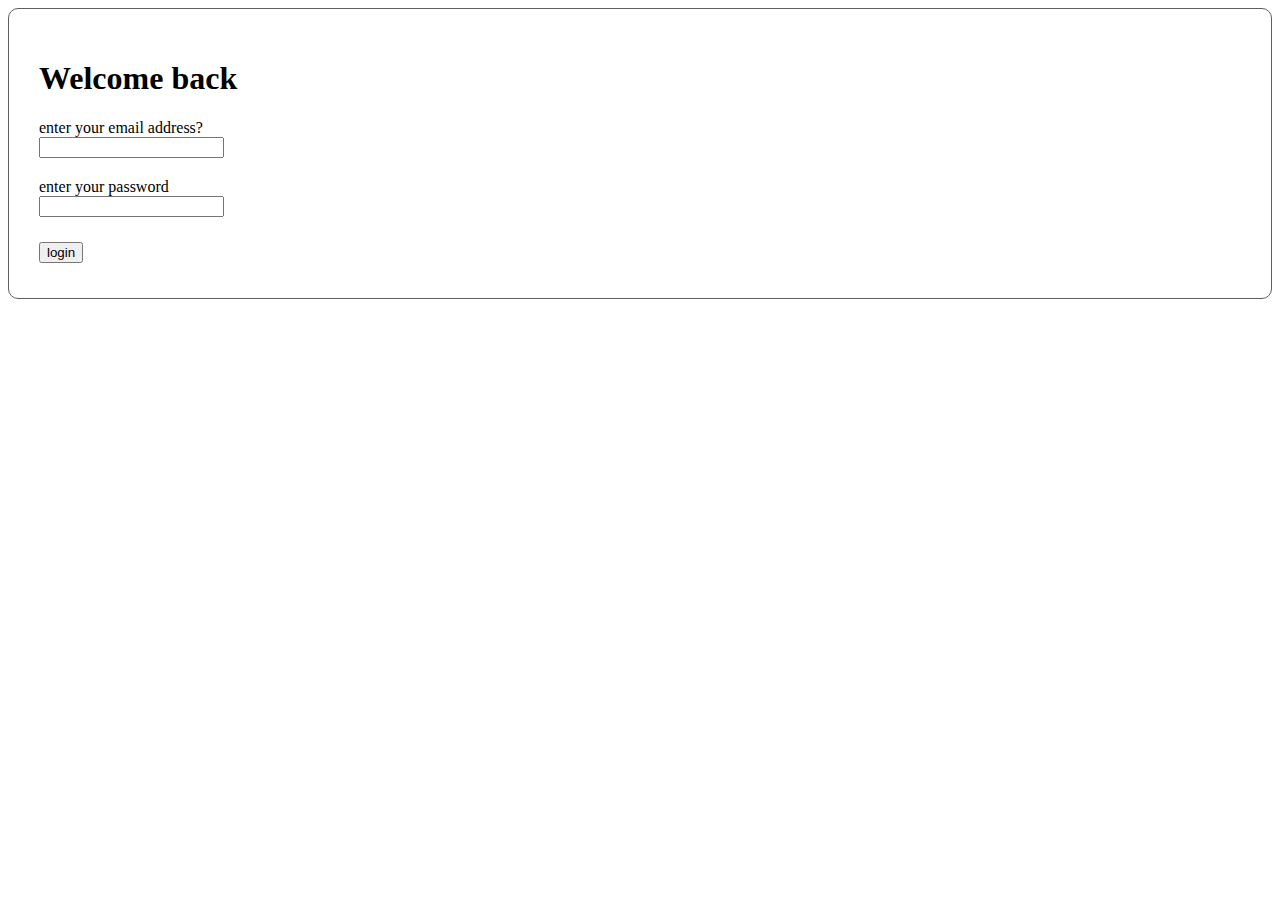
<file: htmlforms.html>
<!DOCTYPE html>
<html lang="en">

<head>
  <meta charset="UTF-8">
  <meta name="viewport" content="width=device-width, initial-scale=1.0">
  <title>Document</title>
  <style>
    body {
      border: 1px solid rgb(99, 94, 94);
      border-radius: 10px;
    }

    .password {
      margin: 20px auto;
    }

    .login {
      margin: 5px auto;
    }

    .htmlform {
      padding: 30px;
    }
  </style>
</head>

<body>

  <div class="htmlform">


    <h1>Welcome back</h1>



    <div class="text">
      <label for=email>enter your email address?</label>
      <br>
      <input type="email" id="email" required>
    </div>


    <div class="password">
      <label for="password">enter your password</label>
      <br>
      <input type="password" id="password" required>
      <br>


    </div>



    <input type="submit" value="login" class="login">
    </form>
  </div>
</body>

</html>
</file>
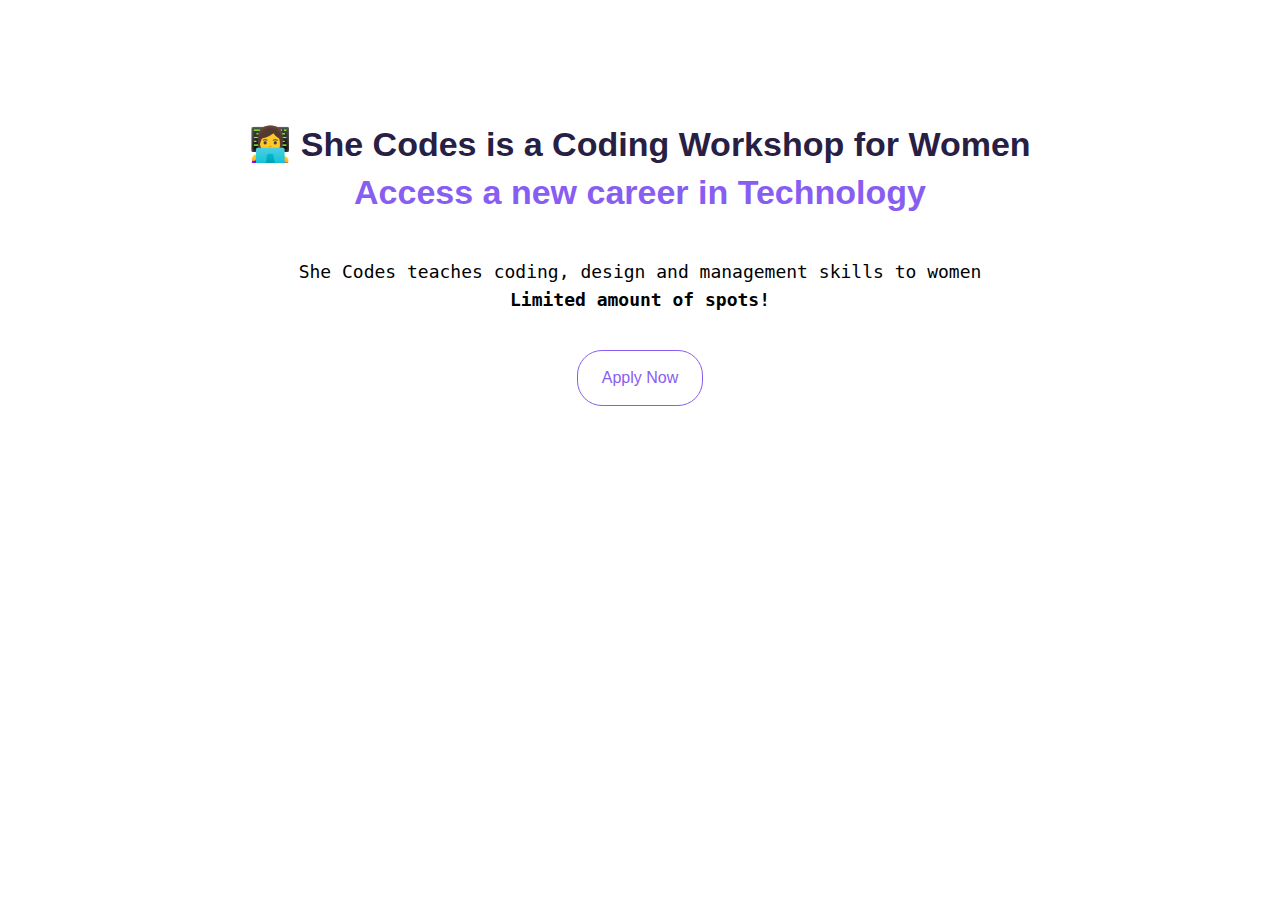
<file: javascript-week2.html>
<!DOCTYPE html>
<html lang="en">

<head>
  <meta charset="UTF-8" />
  <meta name="viewport" content="width=device-width, initial-scale=1.0" />
  <meta http-equiv="X-UA-Compatible" content="ie=edge" />
  <title>SheCodes</title>
  <style>
    body {
      font-family: Cerebri Sans, Helvetica, Arial, sans-serif;
    }

    section {
      margin: 120px 0;
    }

    h1,
    h2 {
      font-weight: 900;
      font-size: 34px;
      line-height: 48px;
      margin: 0;
    }

    h1 {
      color: #272044;
      text-align: center;
    }

    h2 {
      text-align: center;
      color: #885df1;
      padding: 0 0 24px;
    }

    p {
      font-size: 18px;
      line-height: 28px;
      font-family: PT Mono, monospace;
      text-align: center;
    }

    button {
      border-radius: 25px;
      margin: 0 auto;
      display: block;
      background-color: #fff;
      border: 1px solid #885df1;
      color: #885df1;
      font-size: 16px;
      line-height: 22px;
      padding: 16px 24px;
      text-decoration: none;
      transition: all 200ms ease;
    }

    button:hover {
      color: #fff;
      background: #885df1;
    }
  </style>
</head>

<body>
  <section>
    <h1>
      👩‍💻 She Codes is a Coding Workshop for Women
    </h1>
    <h2>
      Access a new career in Technology
    </h2>
    <p>
      She Codes teaches coding, design and management skills to women
      <br />
      <strong>
        Limited amount of spots!
      </strong>
    </p>
    <br />
    <button>
      Apply Now
    </button>
  </section>
  <script>
    function Applyfunction() {
        //step 1
        let name = prompt("what is your name?");
        let age = prompt("how old are you ?");

        let strong = document.querySelector("strong");
        // step 3
        if (age > 16) { strong.innerHTML = "hi " + name + " ten spots available" }
        else { strong.innerHTML = "sorry " + name + " zero spots availabe" }
      }


      let Mybutton = document.querySelector("button");
      Mybutton.addEventListener("click", Applyfunction);

    
  </script>
</body>

</html>
</file>
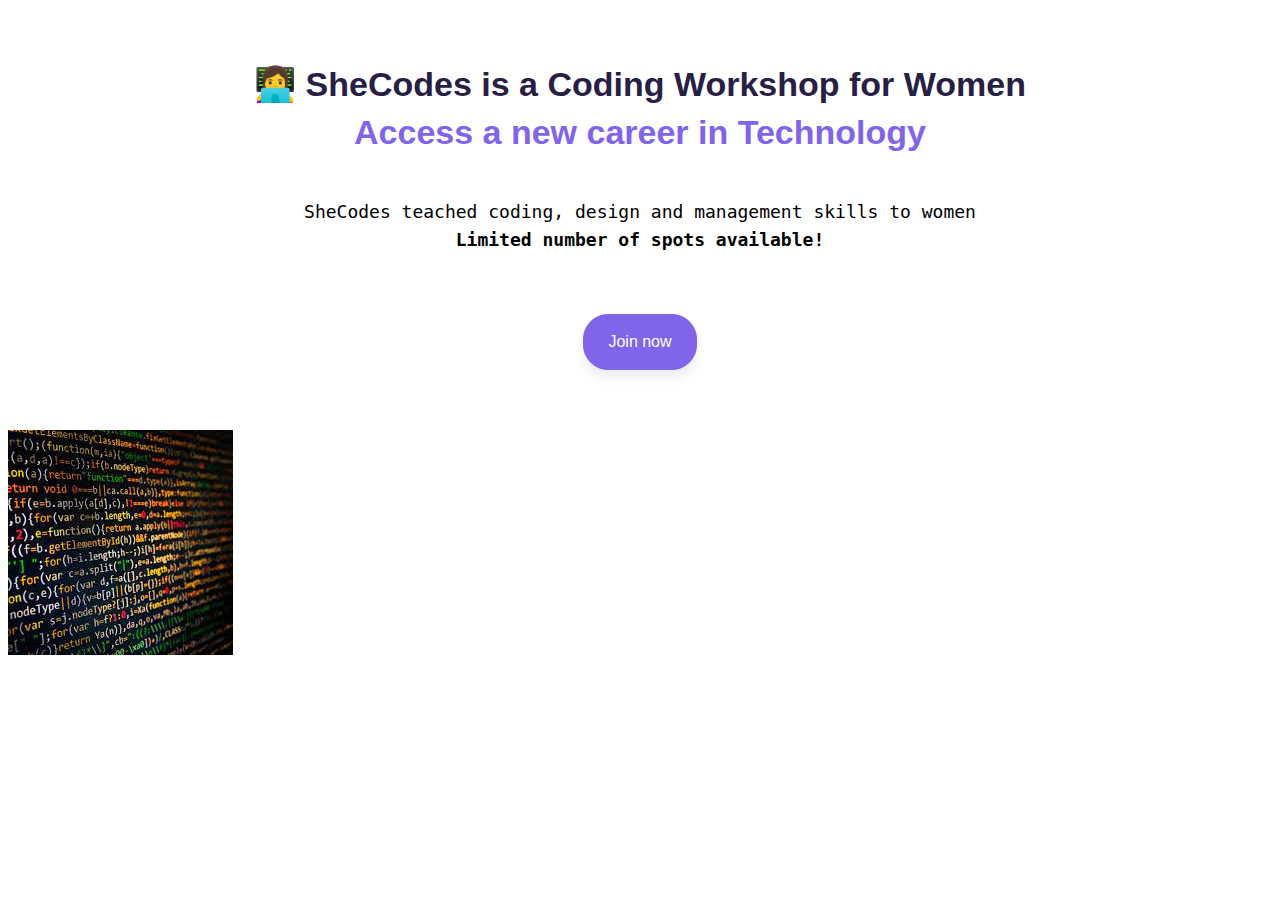
<file: multiple files.html>
<!DOCTYPE html>
<html lang="en">

<head>
  <meta charset="UTF-8" />
  <meta name="viewport" content="width=device-width, initial-scale=1.0" />
  <title>SheCodes</title>
  <link rel="stylesheet" href="css/style.css">
  
  
</head>

<body>
  <header>
    <h1>
      👩‍💻 SheCodes is a Coding Workshop for Women
    </h1>
    <h2>
      Access a new career in Technology
    </h2>
    
  </header>
  <section class="description">
    <p>
      SheCodes teached coding, design and management skills to women
      <br />
      <span class="limited-spots">
        Limited number of spots available!
      </span>
    </p>
  </section>
  <footer>
    <div class="button-container">
      <button>
        Join now
      </button>
    </div>
    <img src="images/coding.jpg.jpg" alt="coding image" >
  </footer>

</body>

</html>
</file>
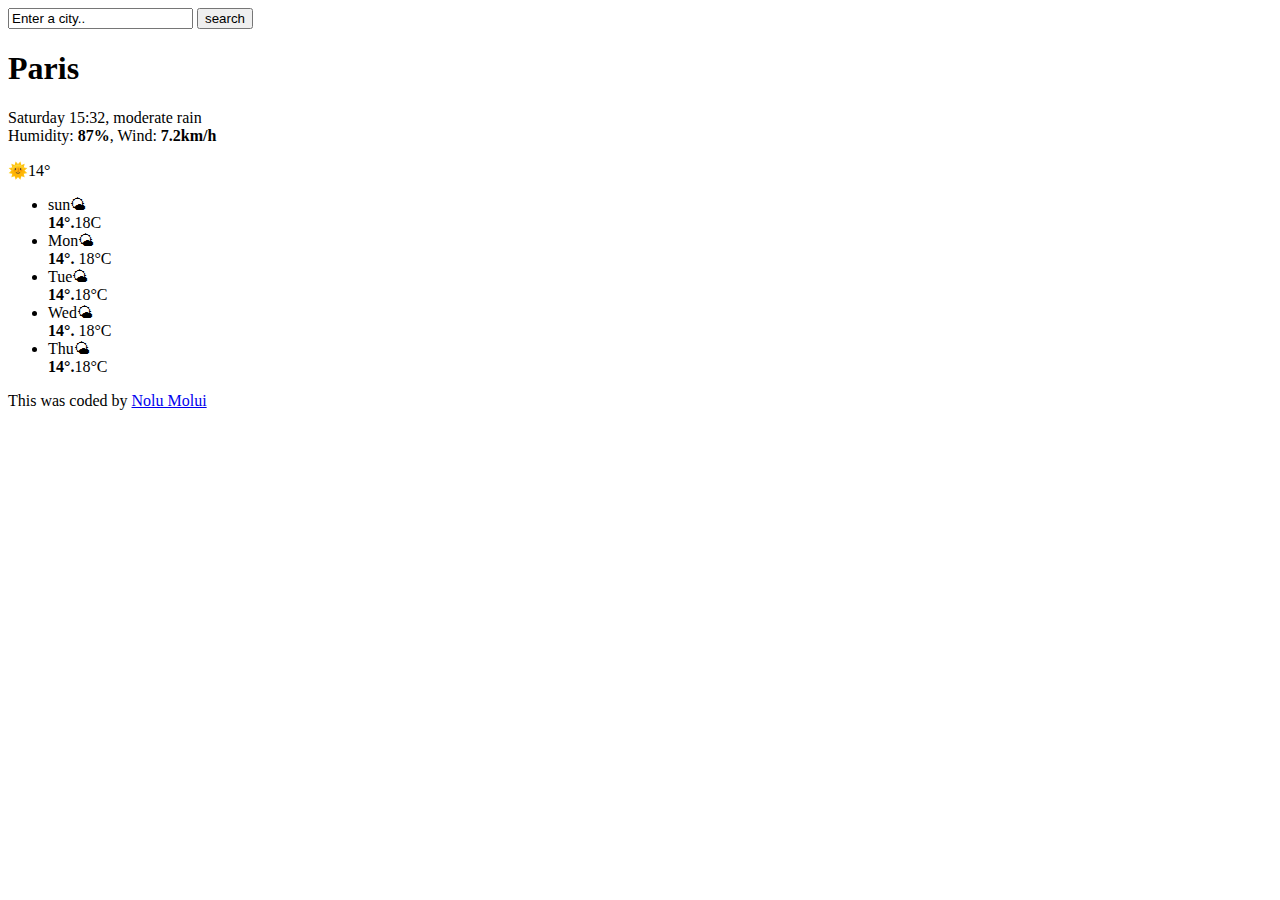
<file: plusweek1hm.html>
<!DOCTYPE html>
<html lang="en">
<head>
  <meta charset="UTF-8">
  <meta name="viewport" content="width=device-width, initial-scale=1.0">
  <title>SheCodes Plus1</title>
  </head>
  
  <body>
    <form>
      <input type="text" value="Enter a city..">
      <input type="submit" value="search">
    </form>
      <header>
        <h1>Paris</h1>
      </header>
  <p>
      <section>
        Saturday 15:32, moderate rain
        <br />
        Humidity: <strong>87%</strong>, Wind: <strong>7.2km/h</strong>
      </section>
    </p>
  
    <div>
      🌞14°
    </div>
      
    
    <ul>
      <li>
        sun🌤
        <br>
        <Strong>14°.</Strong>18C
      </li>
      <li>
        Mon🌤
        <br>
       <Strong>14°.</Strong> 18°C
      </li>
      <li>
      Tue🌤
      <br>
      <Strong>14°.</Strong>18°C
      </li>
      <li>
        Wed🌤
        <br>
      <Strong>14°.</Strong> 18°C
      </li>
      <li>
        Thu🌤
        <br>
        <Strong>14°.</Strong>18°C
      </li>
      
    </ul>
    <footer>
  <SPan>This was coded by <a href="https://www.linkedin.com/in/noluthando-molui-470a68232/" target="_blank">Nolu Molui</a></SPan>
</footer>
</body>
</html>
</file>
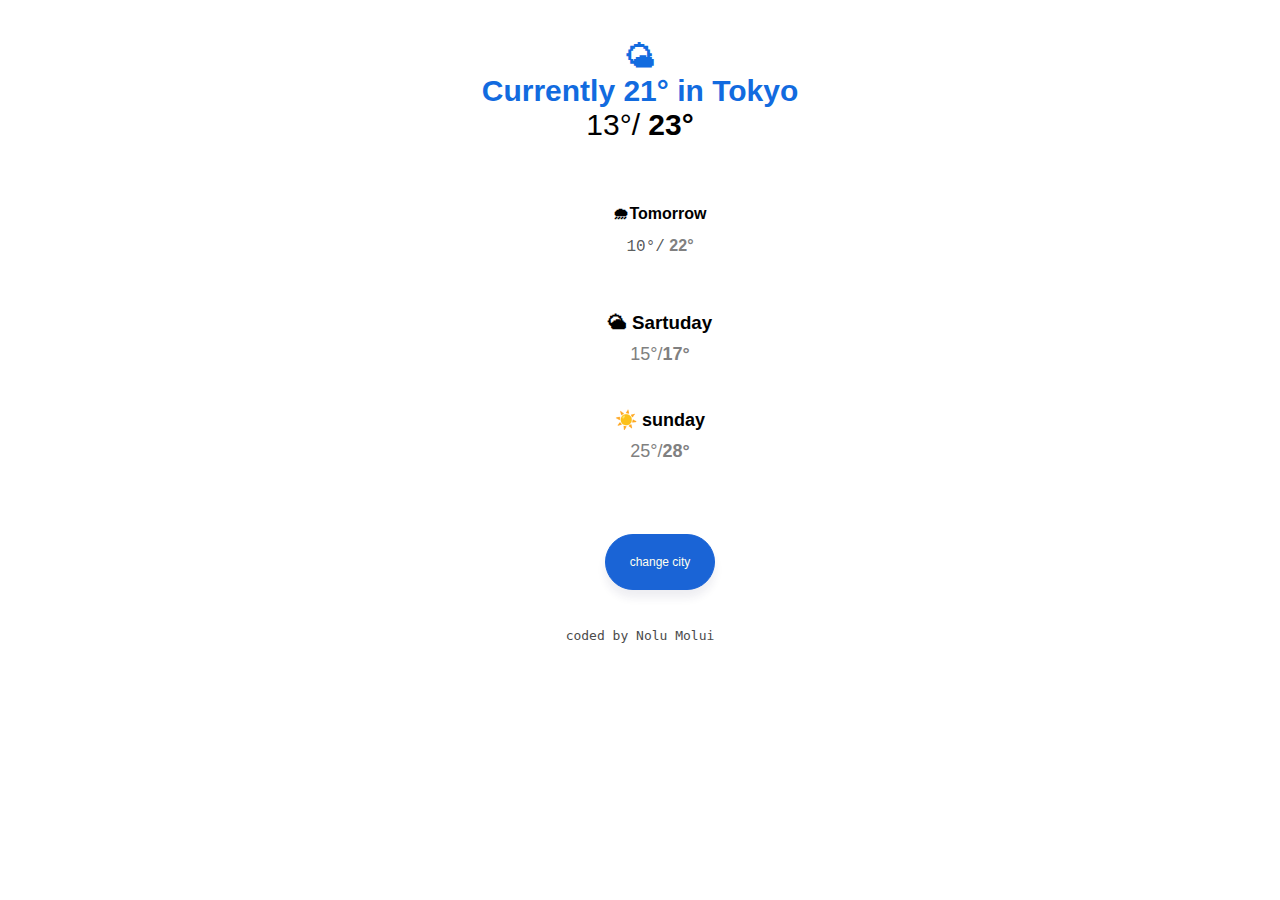
<file: week-1homework.html>
<!DOCTYPE html>
<html lang="en">

<head>
  <meta charset="UTF-8">
  <meta name="viewport" content="width=device-width, initial-scale=1.0">
  <title>week1</title>
</head>
<style>
  h1 {
    color: rgb(18, 107, 223);
    text-align: center;
    font-size: 30px;
    padding: 20px;
  }

  span {
    color: black;
    text-align: center;
    font-weight: lighter;
    font-family: Arial, Helvetica, sans-serif;
  }

  .week1 {
    color: black;
  }

  h2 {
    text-align: center;
    font-size: 12pt;
    font-family: Arial, Helvetica, sans-serif;
  }

  .weather {
    color: rgba(64, 66, 66, 0.87);
    font-family: 'Courier New', Courier, monospace;
    text-align: center;
    padding-bottom: 0%;
  }

  .degree {
    font-weight: bold;
    color: grey;
    text-align: center;
  }

  div {
    text-align: center;
    margin: 0px;
  }

  .cloudy {
    color: gray;
    font-weight: lighter;
    font-size: 18px;
    ;
    padding-top: 10px;
  }

  .sun {
    font-weight: bolder;
  }

  h4 {
    font-size: 18px;
  }

  .coding {
    color: gray;
    padding-top: 10px;
    font-weight: lighter;
  }

  li {
    text-align: center;
    list-style: none;
    margin: 0 auto;
    padding: 10px 0;
    max-width: 400px;

  }


  body {
    text-align: center;
    font-family: Arial, Helvetica, sans-serif;
    ;
  }

  .sunday {
    font-size: 18px;
    display: block
  }

  .tommo:hover {
    background-color: #FFFBEF;
    padding: 25px;
    max-width: 400px;
    margin: 0 auto;
    border-radius: 10px;
    transition: all 200ms ease;
  }

  .sat:hover {
    background-color: #FFFBEF;
    padding: 10px;
    max-width: 400px;
    margin: 0 auto;
    border-radius: 10px;
    transition: all 200ms ease;
  }

  .sun:hover {
    background-color: #FFFBEF;
    padding: 10px;
    max-width: 400px;
    margin: 0 auto;

    border-radius: 10px;
    transition: all 200ms ease;
  }

  button {
    text-align: center;
    font-size: 12px;
    line-height: 22px;
    padding: 16px 24px;
    border-radius: 30px;
    transition: all 200ms ease ease-in-out;
    box-shadow: rgba(37, 39, 89, 0.08) 0px 8px 8px 0;
    cursor: pointer;
    margin: 20px auto;
    box-shadow: #1a64d6;
    color: #FFFfEF;
    background: #1a64d6;
    border: 1px solid #1a64d6;
  }

  button:hover {
    background-color: white;
    color: #1ca0d4;
  }

  .by {
    color: #4B4B4B;
    text-align: center;
    font-family: monospace;
    opacity: 18px;
  }
</style>

<body>
  <h1>
    🌤
    <br> Currently 21° in Tokyo
    <br>
    <span>13°/</span>
    <strong class="week1">23°</strong>
  </h1>
  <ul>
    <li class="tommo">
      <div>
        <h2>
          🌧Tomorrow
        </h2>
        <span class="weather">10°/</span>
        <span class="degree">22°</span>
      </div>
    </li>
    <br>
    <h3 class="sat">
      <li>
        🌥 Sartuday
        <Div class="cloudy">15°/<span° class="sun">17°</span>
        </Div>
    </h3>
    </li>
    <h4 class="sun">
      <li class="sunday">
        ☀️ sunday
        <br>
        <div class="coding">
          25°/<strong>28°</strong>
        </div>
      </li>
    </h4>
    </div>
    <br>

    <button>change city</button>
  </ul>
  <span class="by"> coded by Nolu Molui</span>




</body>

</html>
</file>
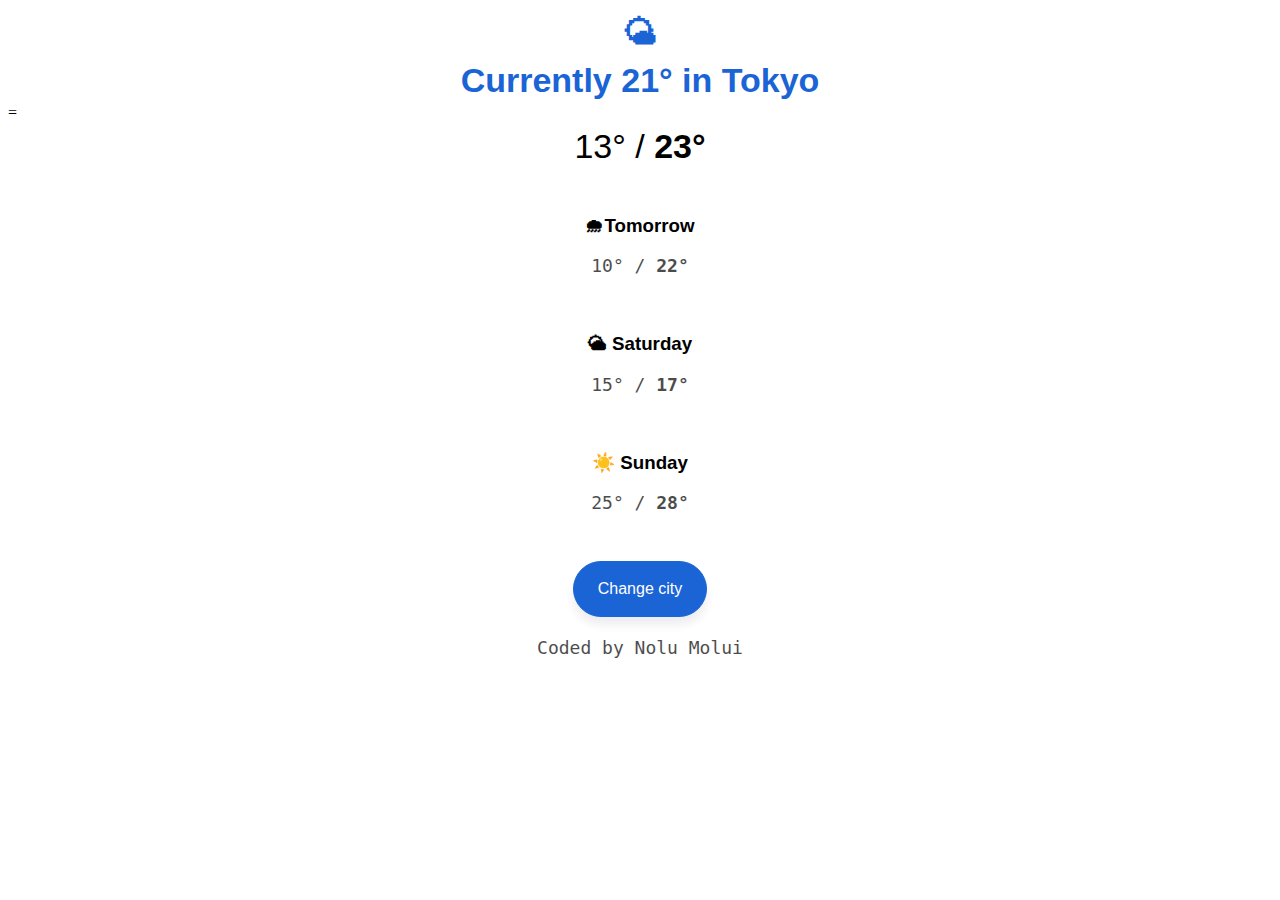
<file: week2-homework.html>
<!DOCTYPE html>
<html lang="en">

<head>
  <meta charset="UTF-8" />
  <meta name="viewport" content="width=device-width, initial-scale=1.0" />
  <meta http-equiv="X-UA-Compatible" content="ie=edge" />
  <title>Weather App</title>
  
  <style>
    h1,
    h2,
    h3 {
      text-align: center;
      font-family: Helvetica, Arial, sans-serif;
    }

    h1 {
      color: #1a64d6;
      font-size: 34px;
      line-height: 48px;
      margin: 0;
    }

    h2 {
      margin: 0;

      font-size: 34px;
      line-height: 48px;
      font-weight: 400;
    }

    ul {
      padding: 0;
    }

    li {
      list-style: none;
      text-align: center;
      padding: 10px 0;
      border-radius: 10px;
      transition: all 200ms ease-in-out;
      max-width: 400px;
      margin: 0 auto;
    }

    li:hover {
      background: #fffbef;
    }

    p {
      font-size: 18px;
      opacity: 0.7;
      text-align: center;
      font-family: monospace;
    }

    button {
      display: block;
      margin: 20px auto;
      border: 1px solid #1a64d6;
      background: #1a64d6;
      color: #fff;
      font-size: 16px;
      line-height: 22px;
      padding: 16px 24px;
      border-radius: 30px;
      transition: all 200ms ease;
      box-shadow: rgba(37, 39, 89, 0.08) 0px 8px 8px 0;
      cursor: pointer;
    }

    button:hover {
      background: white;
      color: #1a64d6;
      border: 1px solid #1a64d6;
    }
  </style>
</head>

<body>
  <h1>
    🌤
    <br />
    Currently 21° in Tokyo
  </h1>
  =
  <h2>13° / <strong>23°</strong></h2>
  <ul>
    <li>
      <h3>
        🌧Tomorrow
      </h3>
      <p>10° / <strong>22°</strong></p>
    </li>
    <li>
      <h3>
        🌥 Saturday
      </h3>
      <p>15° / <strong>17°</strong></p>
    </li>
    <li>
      <h3>
        ☀️ Sunday
      </h3>
      <p>25° / <strong>28°</strong></p>
    </li>
  </ul>

  <button>
    Change city
  </button>
  <p>
    Coded by Nolu Molui
  </p>
  <script>
    function weatherfunction() {
      let city = prompt("what is the name of your city?");
      let temp = prompt("how many degreee is temperature?");

      let h1 = document.querySelector("h1");
      if (temp < 0) { h1.innerHTML = ("we are freezing"); }
      else { h1.innerHTML = ("yay so hot");}
    }
    let weatherbutton = document.querySelector("button");
    weatherbutton.addEventListener("click", weatherfunction);
  </script>
</body>

</html>
</file>
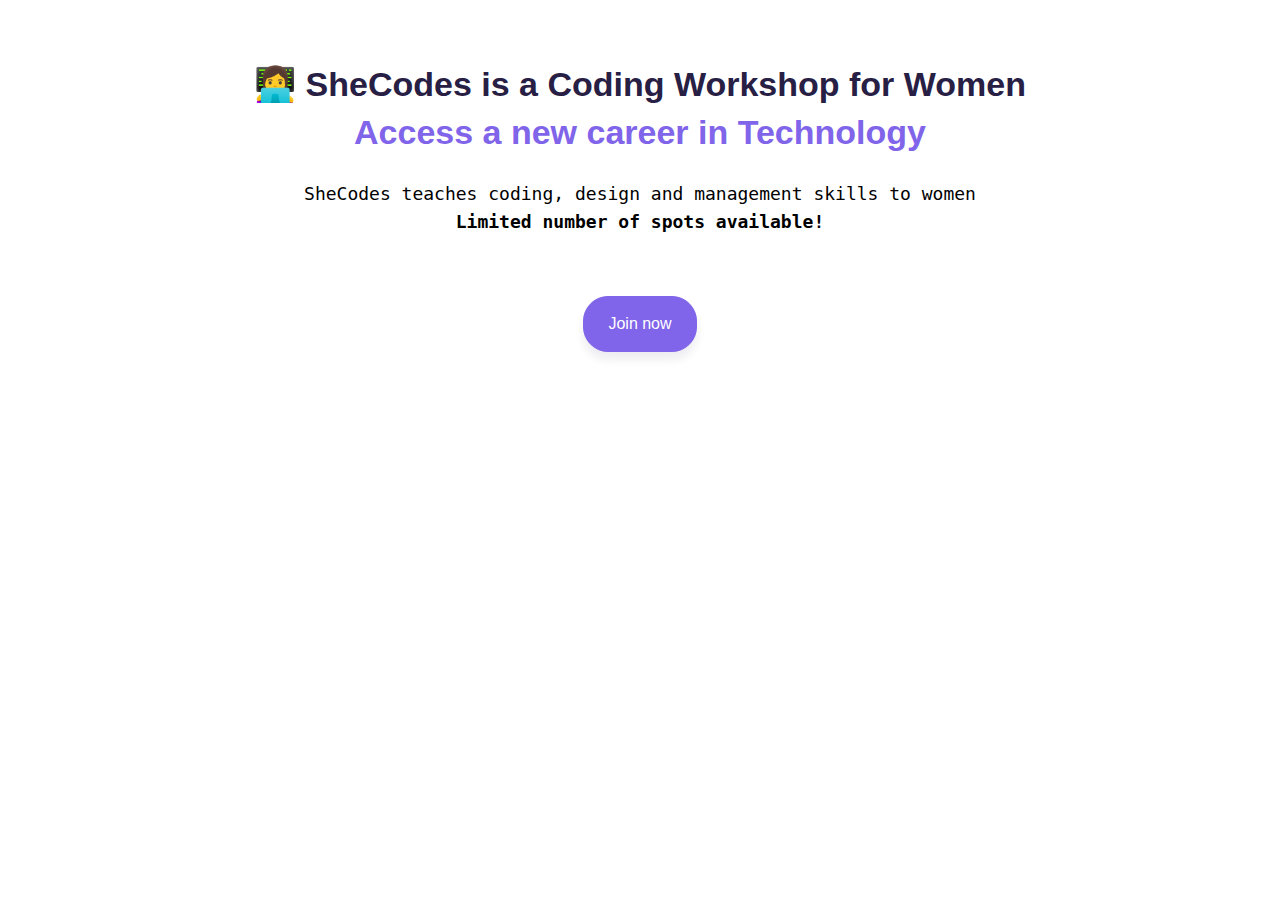
<file: SheCodes.plus.html/week1-plus.html>
<!DOCTYPE html>
<html lang="en">

<head>
  <meta charset="UTF-8" />
  <meta name="viewport" content="width=device-width, initial-scale=1.0" />
  <title>SheCodes</title>
  <style>
    body {
      font-family: Cerebri Sans, Helvetica, Arial, sans-serif;
    }

    h1 {
      text-align: center;
      font-size: 34px;
      line-height: 48px;
      margin: 60px 0 0;
      font-weight: 900;
      color: #272044;
    }

    .shecodes {
      text-align: center;
      font-weight: 900;
      font-size: 34px;
      line-height: 48px;
      margin: 0;
      color: #8064e9;
      padding: 0 0 24px;
    }

    section {
      text-align: center;
      font-size: 18px;
      line-height: 28px;
      font-family: PT Mono, monospace;
    }

    button {
      border-radius: 25px;
      border: 1px solid #8064e9;
      background: #8064e9;
      color: #fff;
      font-size: 16px;
      display: block;
      margin: 60px auto;
      line-height: 22px;
      padding: 16px 24px;
      text-decoration: none;
      transition: all 200ms ease;
      box-shadow: rgba(37, 39, 89, 0.08) 0px 8px 8px 0;
    }

    button:hover {
      cursor: pointer;
      background: #5e41a7;
    }
    .number{font-weight: bold;}
  </style>
</head>

<body>
  <h1>
    👩‍💻 SheCodes is a Coding Workshop for Women
  </h1>
  <div class="shecodes">Access a new career in Technology</div>
    
  <section>
    SheCodes teaches coding, design and management skills to women
    <br />
    <span class="number">
    
      Limited number of spots available!
  
    </span>
  </section>
  <button>
    Join now
  </button>
</body>

</html>
</file>
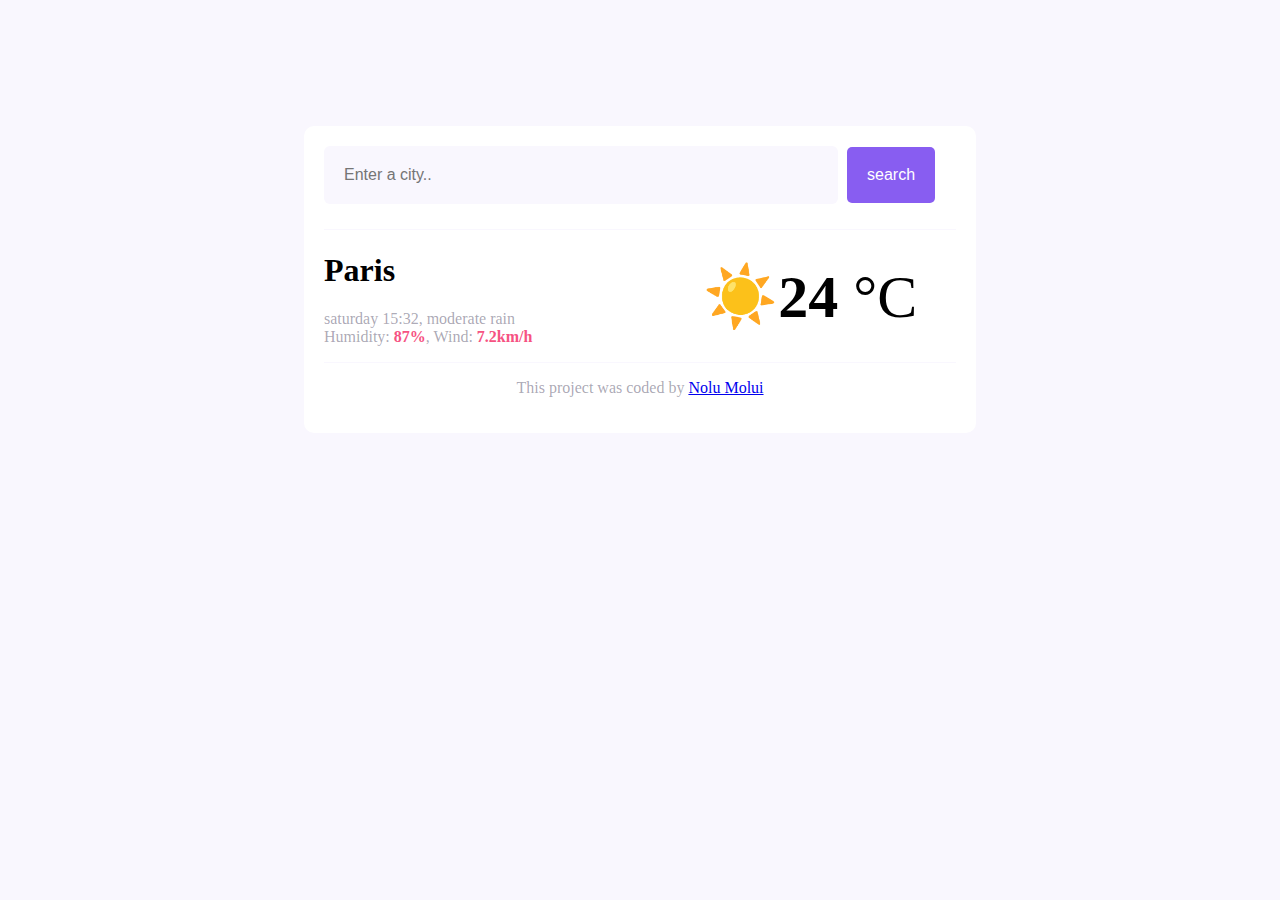
<file: SheCodes.plus.html/week2-plus.html>
<!DOCTYPE html>
<html lang="en">

<head>
  <meta charset="UTF-8">
  <meta name="viewport" content="width=device-width, initial-scale=1.0">
  <title>week2plus homework</title>
  <style>
    .city {
      background-color: #f9f7fe;
      border: none;
      color: rgba(39, 33, 66, 0.4);
      font-size: 16px;
      padding: 20px;
      width: 75%;
      border-radius: 6px
    }

    .search {
      margin-left: 5px;
      font-size: 16px;
      background-color: #885df1;
      color: white;
      border: none;
      padding: 20px;
      line-height: 1;
      border-radius: 5px;
    }

    p {
      color: rgba(39, 33, 66, 0.4);
    }

    .temp {
      color: #f65282;
      font-weight: bold;
    }

    .temperature {
      font-size: 60px;
      font-weight: bold;
    }

    .degree {
      font-weight: lighter;
    }

    header {
      border-top: solid 1px #f9f7fe;
      border-bottom: #f9f7fe solid 1px;
      margin-top: 25px;
      display: flex;
      align-items: center;
    
    }

    .paris {
      width: 60%;
    }

    .credit {
      text-align: center;
    }

    main {
      width: 50%;
      padding: 20px;
      /* border: solid 1px; */
      margin: auto;
      border-radius: 10px;
      background-color: white;
      margin-top: 10%;
    
    }

    body {
      background-color: #f9f7fe ;
    }
  </style>
</head>

<body>
  <main>
    <form>
      <input type=" search" placeholder="Enter a city.." required class="city">
      <input type="submit" value="search" class="search">
    </form>
    <header>
      <div class="paris">
        <h1>Paris</h1>
        <p>
          saturday 15:32, moderate rain
          <br />
          Humidity:
          <span class="temp">87%</span>, Wind:
          <span class="temp">7.2km/h</span>
        </p>
      </div>
      <div class="temperature">
        ☀️24 <Span class="degree">°C</Span>
      </div>
    </header>
    <p class="credit">This project was coded by  <a href="https://www.linkedin.com/in/noluthando-molui-470a68232/">Nolu Molui</a></p>

  </main>


</body>

</html>
</file>
<file: css/style.css>
body {
      font-family: Cerebri Sans, Helvetica, Arial, sans-serif;
    }

    h1,
    h2 {
      text-align: center;
      font-size: 34px;
      line-height: 48px;
      font-weight: 900;
      margin: 0;
    }

    h1 {
      margin-top: 60px;
      color: #272044;
    }

    h2 {
      color: #8064e9;
      padding: 0 0 24px;
    }

    button {
      border-radius: 25px;
      border: 1px solid #8064e9;
      background: #8064e9;
      color: #fff;
      font-size: 16px;
      display: block;
      margin: 0 auto;
      line-height: 22px;
      padding: 16px 24px;
      text-decoration: none;
      transition: all 200ms ease;
      box-shadow: rgba(37, 39, 89, 0.08) 0px 8px 8px 0;
    }

    button:hover {
      cursor: pointer;
      background: #5e41a7;
    }

    .description p {
      text-align: center;
      font-size: 18px;
      line-height: 28px;
      font-family: PT Mono, monospace;
    }

    span.limited-spots {
      font-weight: bold;
    }

    div.button-container {
      margin: 60px 0;
    }
</file>
